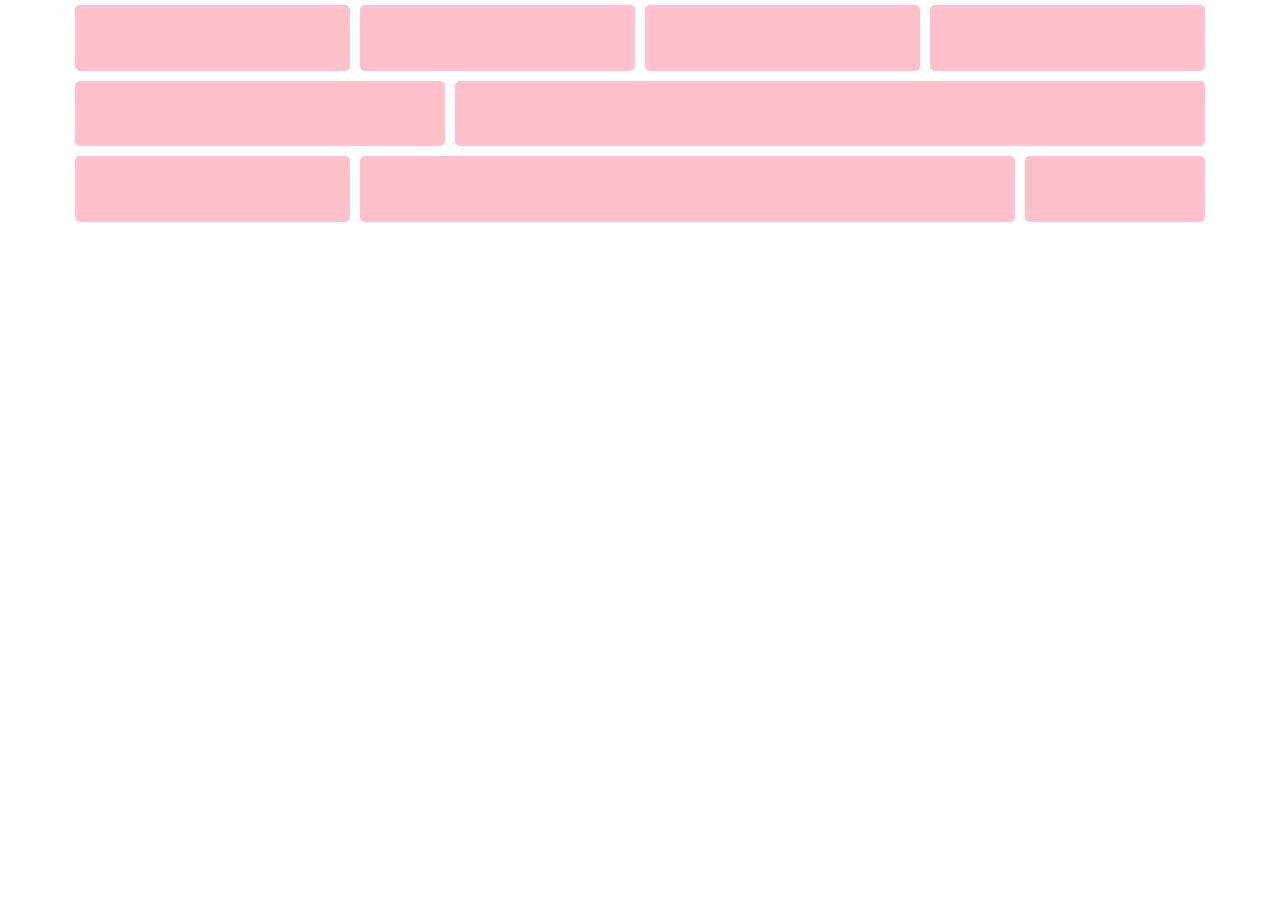
<file: exoBootstrap1/index.html>
<!DOCTYPE html>
<html>
<head>
    <title></title>
    <link rel="stylesheet" type="text/css" href="css/bootstrap.min.css">
</head>
<style>
    div div div {
        background-color: pink;
        height: 2cm;
        border: solid 5px white;
        border-radius: 10px;
    }
</style>
<body>

<div class="container">
    <div class="row">
        <div class="col-md-3"></div>
        <div class="col-md-3"></div>
        <div class="col-md-3"></div>
        <div class="col-md-3"></div>
    </div>
    <div class="row">
        <div class="col-md-4"></div>
        <div class="col-md-8"></div>
    </div>
    <div class="row">
        <div class="col-md-3"></div>
        <div class="col-md-7"></div>
        <div class="col-md-2"></div>
    </div>
</div>

</body>
<script type="text/javascript" src="js/bootstrap.min.js"></script>
</html>
</file>
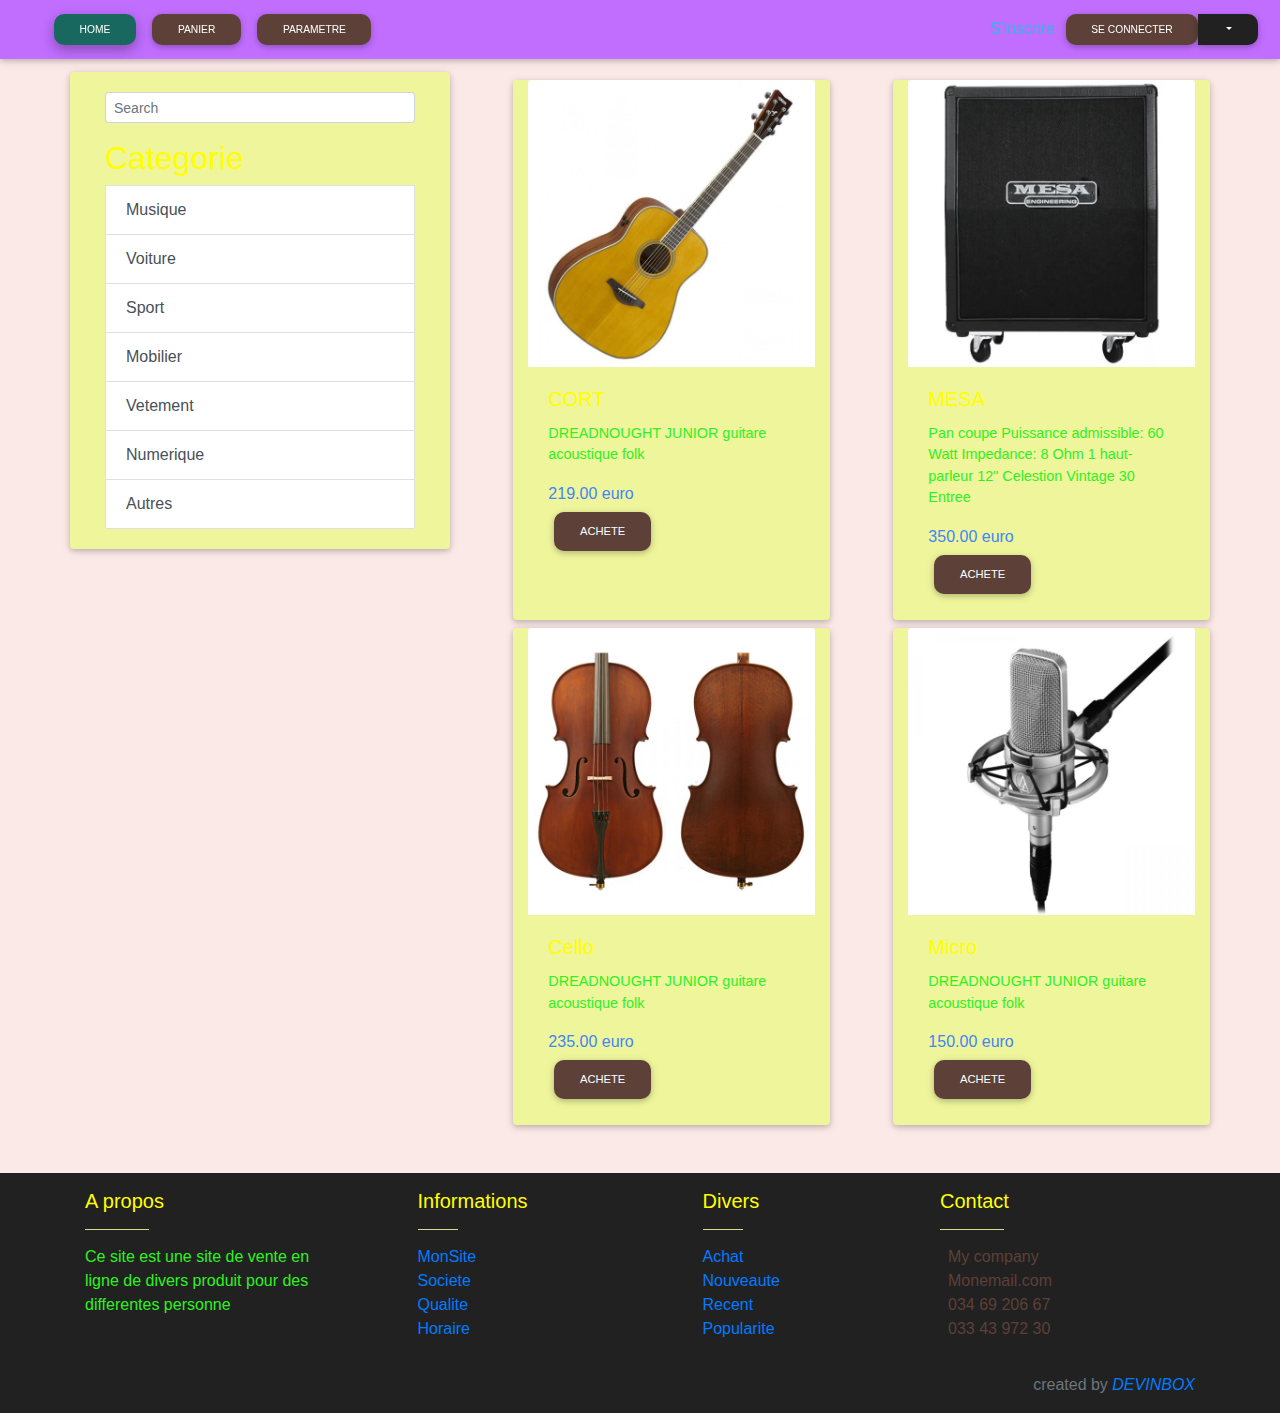
<file: exo_Site_e-comerce/front-office/index.html>
<!DOCTYPE html>
<html>
<head>
    <title>EcommerceSite</title>
    <link rel="stylesheet" type="text/css" href="css/bootstrap.min.css">
    <link rel="stylesheet" type="text/css" href="css/mdb.min.css">
    <link rel="stylesheet" type="text/css" href="css/style.css">
</head>

<body class="deep-orange lighten-5">
<div class="container">
    <header class="row mb-5">
        <nav class="navbar fixed-top white"
             style="padding-left: unset;">
            <div class="ml-5">
                <a class="btn btn-default btn-sm active" href="index.html">HOME</a>
                <a class="btn btn-default btn-sm" href="panier.html">Panier</a>
                <a class="btn btn-default btn-sm" href="parametre.html">Parametre</a>
            </div>
            <div class="ml-auto">
                <a class="text-info" href="inscription.html">S'inscrire</a>
                <div class="btn-group">
                    <a href="login.html">
                        <button type="button" class="btn btn-info btn-sm">Se connecter</button>
                    </a>
                    <button type="button" class="btn btn-dark btn-sm dropdown-toggle" data-toggle="dropdown"
                            aria-haspopup="true"
                            aria-expanded="false">
                        <span class="sr-only">Toggle Dropdown</span>
                    </button>
                    <div class="dropdown-menu">
                        <a class="dropdown-item" href="#">Mot de passe</a>
                    </div>
                </div>
            </div>
        </nav>
    </header>
    <div class="row mt-5">
        <div class="col-lg-4 mt-4 card h-100">
            <div class="card-body">
                <form class="form-inline">
                    <i class="fas fa-search" aria-hidden="true"></i>
                    <input class="form-control form-control-sm  w-100" type="text" placeholder="Search"
                           aria-label="Recherche">
                </form>
                <div class="list-group mt-3">
                    <h2>Categorie</h2>
                    <a href="#" class="list-group-item list-group-item-action">Musique</a>
                    <a href="#" class="list-group-item list-group-item-action">Voiture</a>
                    <a href="#" class="list-group-item list-group-item-action">Sport</a>
                    <a href="#" class="list-group-item list-group-item-action">Mobilier</a>
                    <a href="#" class="list-group-item list-group-item-action">Vetement</a>
                    <a href="#" class="list-group-item list-group-item-action">Numerique</a>
                    <a href="#" class="list-group-item list-group-item-action">Autres</a>
                </div>
            </div>
        </div>
        <div class="col-lg-8 mt-4">
            <div class="row">
                <div class="card ml-1 mt-2 ml-auto col-lg-5" style="width: 18rem;">
                    <img class="card-img-top" src="img/acoustic.jpg" alt="Card image cap">
                    <div class="card-body">
                        <h5 class="card-title">CORT</h5>
                        <p class="card-text">DREADNOUGHT JUNIOR guitare acoustique folk</p>
                        <div class="text-primary"><span>219.00 euro</span></div>
                        <a href="#" class="btn btn-success btn-md">Achete</a>
                    </div>
                </div>
                <div class="card ml-1 mt-2 ml-auto col-lg-5" style="width: 18rem;">
                    <img class="card-img-top" src="img/boogie.jpg" alt="Card image cap">
                    <div class="card-body">
                        <h5 class="card-title">MESA</h5>
                        <p class="card-text"> Pan coupe Puissance admissible: 60 Watt Impedance: 8 Ohm 1 haut-parleur
                            12" Celestion Vintage 30 Entree</p>
                        <div class="text-primary"><span>350.00 euro</span></div>
                        <a href="#" class="btn btn-success btn-md">Achete</a>
                    </div>
                </div>
                <div class="card ml-1 mt-2 ml-auto col-lg-5" style="width: 18rem;">
                    <img class="card-img-top" src="img/cello.jpg" alt="Card image cap">
                    <div class="card-body">
                        <h5 class="card-title">Cello</h5>
                        <p class="card-text">DREADNOUGHT JUNIOR guitare acoustique folk</p>
                        <div class="text-primary"><span>235.00 euro</span></div>
                        <a href="#" class="btn btn-success btn-md">Achete</a>
                    </div>
                </div>
                <div class="card ml-1 mt-2 ml-auto col-lg-5" style="width: 18rem;">
                    <img class="card-img-top" src="img/micro.jpg" alt="Card image cap">
                    <div class="card-body">
                        <h5 class="card-title">Micro</h5>
                        <p class="card-text">DREADNOUGHT JUNIOR guitare acoustique folk</p>
                        <div class="text-primary"><span>150.00 euro</span></div>
                        <a href="#" class="btn btn-success btn-md">Achete</a>
                    </div>
                </div>
            </div>

        </div>
    </div>
</div>
<div class="container-fluid text-light mt-5">
    <footer class="row bg-dark">
        <div class="container mt-3">
            <div class="row">
                <div class="col-xl-3">
                    <h5>A propos</h5>
                    <hr class="bg-white mb-2 mt-0 d-inline-block mx-auto w-25">
                    <p class="mb-0">
                        Ce site est une site de vente en ligne de divers produit pour des differentes personne
                    </p>
                </div>
                <div class="col-md-2 col-lg-2 col-xl-2 mx-auto">
                    <h5>Informations</h5>
                    <hr class="bg-white mb-2 mt-0 d-inline-block mx-auto w-25">
                    <ul class="list-unstyled">
                        <li><a href="">MonSite</a></li>
                        <li><a href="">Societe</a></li>
                        <li><a href="">Qualite</a></li>
                        <li><a href="">Horaire</a></li>
                    </ul>
                </div>

                <div class="col-md-3 col-lg-2 col-xl-2 mx-auto">
                    <h5>Divers</h5>
                    <hr class="bg-white mb-2 mt-0 d-inline-block mx-auto w-25">
                    <ul class="list-unstyled">
                        <li><a href="">Achat</a></li>
                        <li><a href="">Nouveaute</a></li>
                        <li><a href="">Recent</a></li>
                        <li><a href="">Popularite</a></li>
                    </ul>
                </div>

                <div class="col-md-4 col-lg-3 col-xl-3">
                    <h5>Contact</h5>
                    <hr class="bg-white mb-2 mt-0 d-inline-block mx-auto w-25">
                    <ul class="list-unstyled">
                        <li><i class="fa fa-home mr-2"></i>My company</li>
                        <li><i class="fa fa-envelope mr-2"></i>Monemail.com</li>
                        <li><i class="fa fa-phone mr-2"></i>034 69 206 67</li>
                        <li><i class="fa fa-print mr-2"></i>033 43 972 30</li>
                    </ul>
                </div>
                <div class="col-12 copyright mt-3">
                    <p class="text-right text-muted">created <i class="fa fa-heart"></i> by <a
                            href="#"><i>DEVINBOX</i></a></p>
                </div>
            </div>
        </div>

    </footer>
</div>
</body>
<script type="text/javascript" src="js/bootstrap.min.js"></script>
<script type="text/javascript" src="js/mdb.min.js"></script>
</html>
</file>
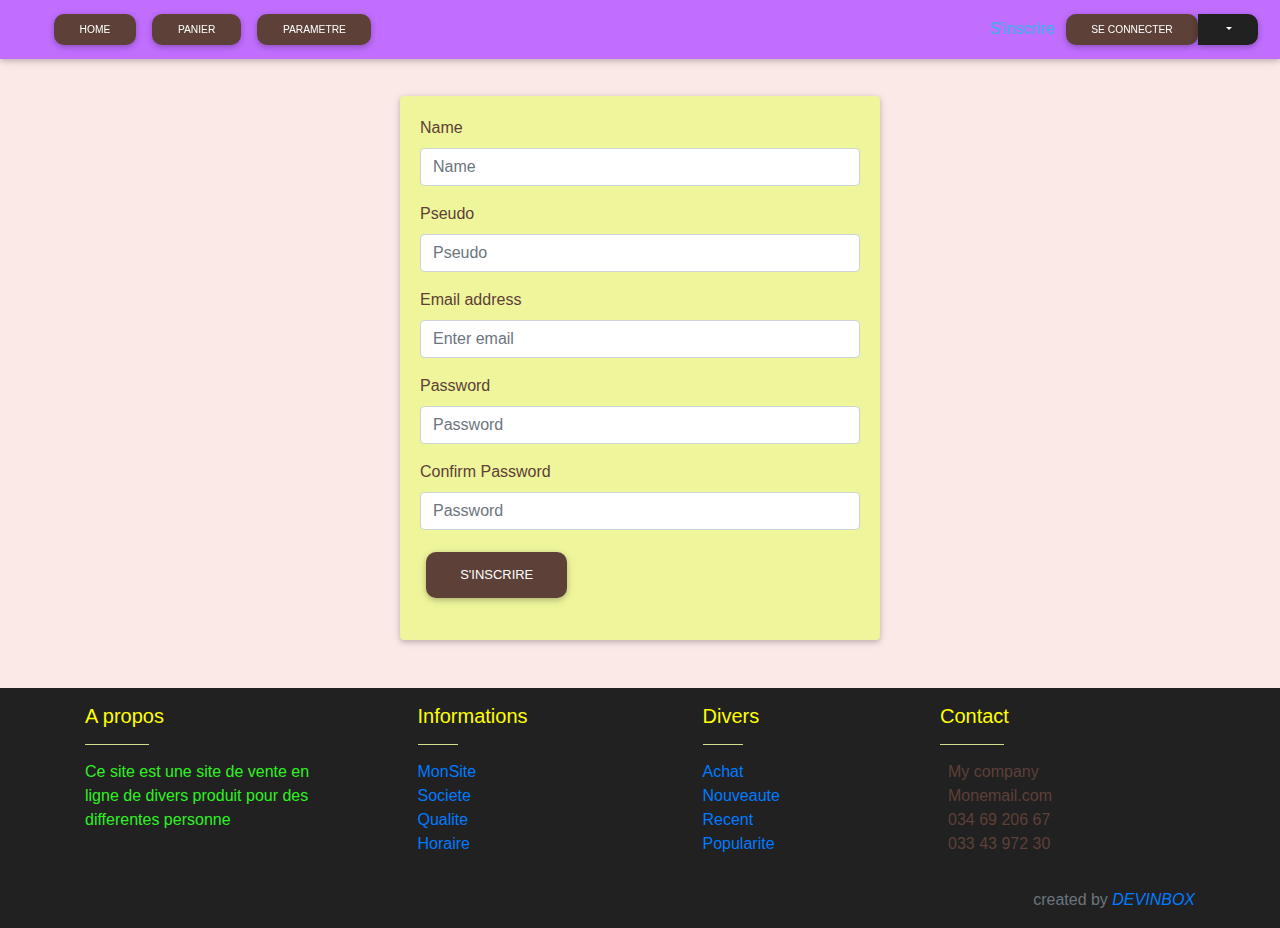
<file: exo_Site_e-comerce/front-office/inscription.html>
<!DOCTYPE html>
<html>
<head>
    <title>EcommerceSite</title>
    <link rel="stylesheet" type="text/css" href="css/bootstrap.min.css">
    <link rel="stylesheet" type="text/css" href="css/mdb.min.css">
    <link rel="stylesheet" type="text/css" href="css/style.css">
</head>

<body class="deep-orange lighten-5">
<div class="container">
    <header class="row mb-5">
        <nav class="navbar fixed-top white"
             style="padding-left: unset;">
            <div class="ml-5">
                <a class="btn btn-default btn-sm" href="index.html">HOME</a>
                <a class="btn btn-default btn-sm" href="panier.html">Panier</a>
                <a class="btn btn-default btn-sm" href="parametre.html">Parametre</a>
            </div>
            <div class="ml-auto">
                <a class="text-info" href="inscription.html">S'inscrire</a>
                <div class="btn-group">
                    <a href="login.html"><button type="button" class="btn btn-info btn-sm">Se connecter</button></a>
                    <button type="button" class="btn btn-dark btn-sm dropdown-toggle" data-toggle="dropdown"
                            aria-haspopup="true"
                            aria-expanded="false">
                        <span class="sr-only">Toggle Dropdown</span>
                    </button>
                    <div class="dropdown-menu">
                        <a class="dropdown-item" href="#">Mot de passe</a>
                    </div>
                </div>
            </div>
        </nav>
    </header>
    <div class="row mt-5">
        <div class="card mt-5 ml-auto mr-auto rgba-red-light" style="width: 30rem;">
            <div class="card-body">
                <form>
                    <div class="form-group">
                        <label for="exampleInputEmail1">Name</label>
                        <input type="email" class="form-control" id="exampleInputEmai" aria-describedby="emailHelp"
                               placeholder="Name">
                    </div>
                    <div class="form-group">
                        <label for="exampleInputEmail1">Pseudo</label>
                        <input type="email" class="form-control" id="exampleInputEmail1" aria-describedby="emailHelp"
                               placeholder="Pseudo">
                    </div>
                    <div class="form-group">
                        <label for="exampleInputEmail1">Email address</label>
                        <input type="email" class="form-control" id="exampleInputEmail1" aria-describedby="emailHelp"
                               placeholder="Enter email">
                    </div>
                    <div class="form-group">
                        <label for="exampleInputPassword1">Password</label>
                        <input type="password" class="form-control" id="exampleInputPassword1" placeholder="Password">
                    </div>
                    <div class="form-group">
                        <label for="exampleInputPassword1">Confirm Password</label>
                        <input type="password" class="form-control" id="exampleInputPassword1" placeholder="Password">
                    </div>
                    <div class="form-group">
                        <button type="submit" class="btn btn-primary">S'inscrire</button>
                    </div>
                </form>
            </div>
        </div>
    </div>
</div>
<div class="container-fluid text-light mt-5">
    <footer class="row bg-dark">
        <div class="container mt-3">
            <div class="row">
                <div class="col-xl-3">
                    <h5>A propos</h5>
                    <hr class="bg-white mb-2 mt-0 d-inline-block mx-auto w-25">
                    <p class="mb-0">
                        Ce site est une site de vente en ligne de divers produit pour des differentes personne
                    </p>
                </div>
                <div class="col-md-2 col-lg-2 col-xl-2 mx-auto">
                    <h5>Informations</h5>
                    <hr class="bg-white mb-2 mt-0 d-inline-block mx-auto w-25">
                    <ul class="list-unstyled">
                        <li><a href="">MonSite</a></li>
                        <li><a href="">Societe</a></li>
                        <li><a href="">Qualite</a></li>
                        <li><a href="">Horaire</a></li>
                    </ul>
                </div>

                <div class="col-md-3 col-lg-2 col-xl-2 mx-auto">
                    <h5>Divers</h5>
                    <hr class="bg-white mb-2 mt-0 d-inline-block mx-auto w-25">
                    <ul class="list-unstyled">
                        <li><a href="">Achat</a></li>
                        <li><a href="">Nouveaute</a></li>
                        <li><a href="">Recent</a></li>
                        <li><a href="">Popularite</a></li>
                    </ul>
                </div>

                <div class="col-md-4 col-lg-3 col-xl-3">
                    <h5>Contact</h5>
                    <hr class="bg-white mb-2 mt-0 d-inline-block mx-auto w-25">
                    <ul class="list-unstyled">
                        <li><i class="fa fa-home mr-2"></i>My company</li>
                        <li><i class="fa fa-envelope mr-2"></i>Monemail.com</li>
                        <li><i class="fa fa-phone mr-2"></i>034 69 206 67</li>
                        <li><i class="fa fa-print mr-2"></i>033 43 972 30</li>
                    </ul>
                </div>
                <div class="col-12 copyright mt-3">
                    <p class="text-right text-muted">created <i class="fa fa-heart"></i> by <a
                            href="#"><i>DEVINBOX</i></a></p>
                </div>
            </div>
        </div>

    </footer>
</div>
</body>
<script type="text/javascript" src="js/bootstrap.min.js"></script>
<script type="text/javascript" src="js/mdb.min.js"></script>
</html>
</file>
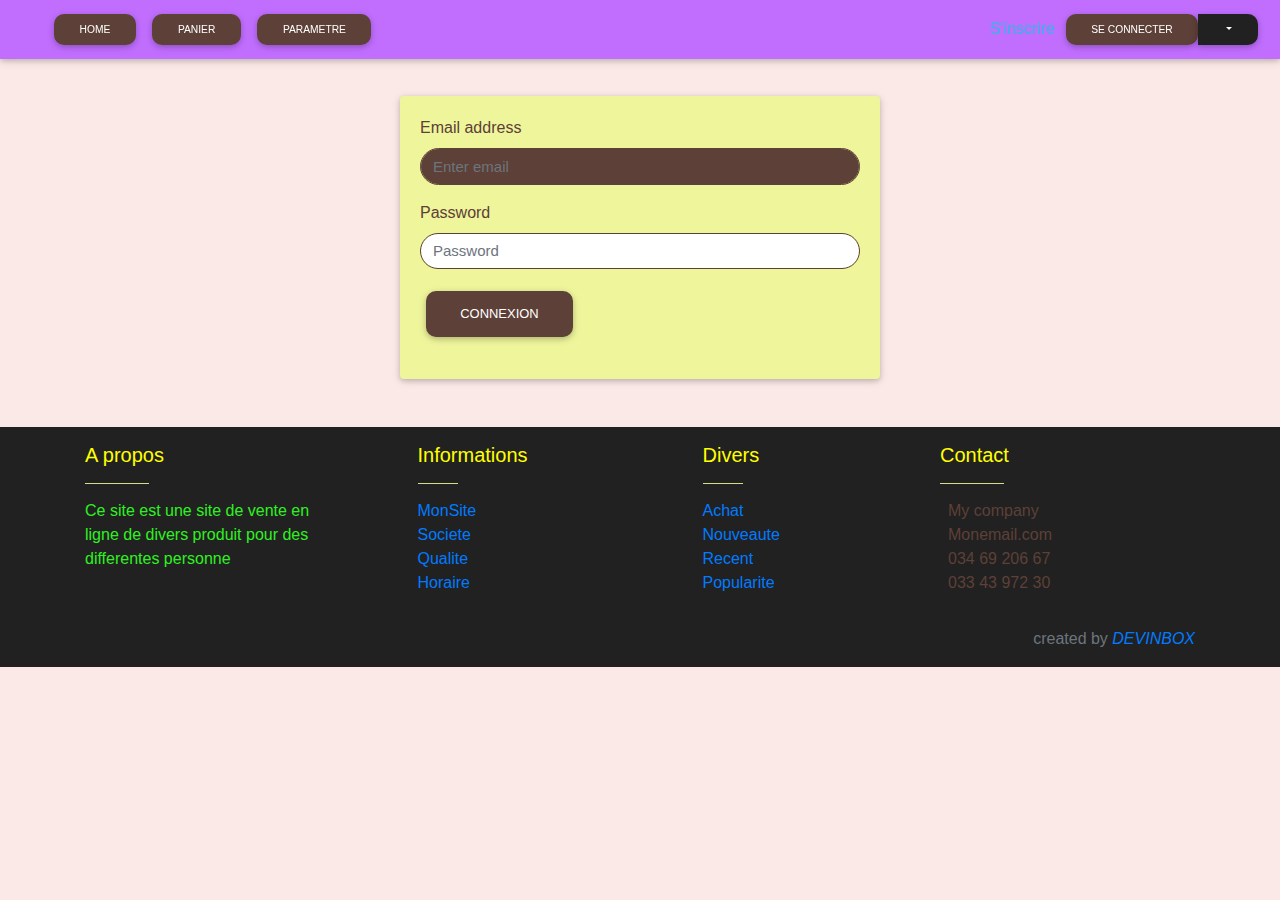
<file: exo_Site_e-comerce/front-office/login.html>
<!DOCTYPE html>
<html>
<head>
    <title>EcommerceSite</title>
    <link rel="stylesheet" type="text/css" href="css/bootstrap.min.css">
    <link rel="stylesheet" type="text/css" href="css/mdb.min.css">
    <link rel="stylesheet" type="text/css" href="css/style.css">
    <link rel="stylesheet" type="text/css" href="css/form.css">
</head>

<body class="deep-orange lighten-5">
<div class="container">
    <header class="row mb-5">
        <nav class="navbar fixed-top white"
             style="padding-left: unset;">
            <div class="ml-5">
                <a class="btn btn-default btn-sm" href="index.html">HOME</a>
                <a class="btn btn-default btn-sm" href="panier.html">Panier</a>
                <a class="btn btn-default btn-sm" href="parametre.html">Parametre</a>
            </div>
            <div class="ml-auto">
                <a class="text-info" href="inscription.html">S'inscrire</a>
                <div class="btn-group">
                    <a href="login.html">
                        <button type="button" class="btn btn-info btn-sm">Se connecter</button>
                    </a>
                    <button type="button" class="btn btn-dark btn-sm dropdown-toggle" data-toggle="dropdown"
                            aria-haspopup="true"
                            aria-expanded="false">
                        <span class="sr-only">Toggle Dropdown</span>
                    </button>
                    <div class="dropdown-menu">
                        <a class="dropdown-item" href="#">Mot de passe</a>
                    </div>
                </div>
            </div>
        </nav>
    </header>
    <div class="row mt-5">
        <div class="card mt-5 ml-auto mr-auto rgba-red-light" style="width: 30rem;">
            <div class="card-body">
                <form>
                    <div class="form-group">
                        <label for="exampleInputEmail1">Email address</label>
                        <input type="email" class="form-control input input-brown" id="exampleInputEmail1" aria-describedby="emailHelp"
                               placeholder="Enter email">
                    </div>
                    <div class="form-group">
                        <label for="exampleInputPassword1">Password</label>
                        <input type="password" class="form-control input input-beige" id="exampleInputPassword1" placeholder="Password">
                    </div>
                    <div class="form-group">
                        <button type="submit" class="btn btn-primary">Connexion</button>
                    </div>
                </form>
            </div>
        </div>
    </div>
</div>
<div class="container-fluid text-light mt-5">
    <footer class="row bg-dark">
        <div class="container mt-3">
            <div class="row">
                <div class="col-xl-3">
                    <h5>A propos</h5>
                    <hr class="bg-white mb-2 mt-0 d-inline-block mx-auto w-25">
                    <p class="mb-0">
                        Ce site est une site de vente en ligne de divers produit pour des differentes personne
                    </p>
                </div>
                <div class="col-md-2 col-lg-2 col-xl-2 mx-auto">
                    <h5>Informations</h5>
                    <hr class="bg-white mb-2 mt-0 d-inline-block mx-auto w-25">
                    <ul class="list-unstyled">
                        <li><a href="">MonSite</a></li>
                        <li><a href="">Societe</a></li>
                        <li><a href="">Qualite</a></li>
                        <li><a href="">Horaire</a></li>
                    </ul>
                </div>

                <div class="col-md-3 col-lg-2 col-xl-2 mx-auto">
                    <h5>Divers</h5>
                    <hr class="bg-white mb-2 mt-0 d-inline-block mx-auto w-25">
                    <ul class="list-unstyled">
                        <li><a href="">Achat</a></li>
                        <li><a href="">Nouveaute</a></li>
                        <li><a href="">Recent</a></li>
                        <li><a href="">Popularite</a></li>
                    </ul>
                </div>

                <div class="col-md-4 col-lg-3 col-xl-3">
                    <h5>Contact</h5>
                    <hr class="bg-white mb-2 mt-0 d-inline-block mx-auto w-25">
                    <ul class="list-unstyled">
                        <li><i class="fa fa-home mr-2"></i>My company</li>
                        <li><i class="fa fa-envelope mr-2"></i>Monemail.com</li>
                        <li><i class="fa fa-phone mr-2"></i>034 69 206 67</li>
                        <li><i class="fa fa-print mr-2"></i>033 43 972 30</li>
                    </ul>
                </div>
                <div class="col-12 copyright mt-3">
                    <p class="text-right text-muted">created <i class="fa fa-heart"></i> by <a
                            href="#"><i>DEVINBOX</i></a></p>
                </div>
            </div>
        </div>

    </footer>
</div>
</body>
<script type="text/javascript" src="js/bootstrap.min.js"></script>
<script type="text/javascript" src="js/mdb.min.js"></script>
</html>
</file>
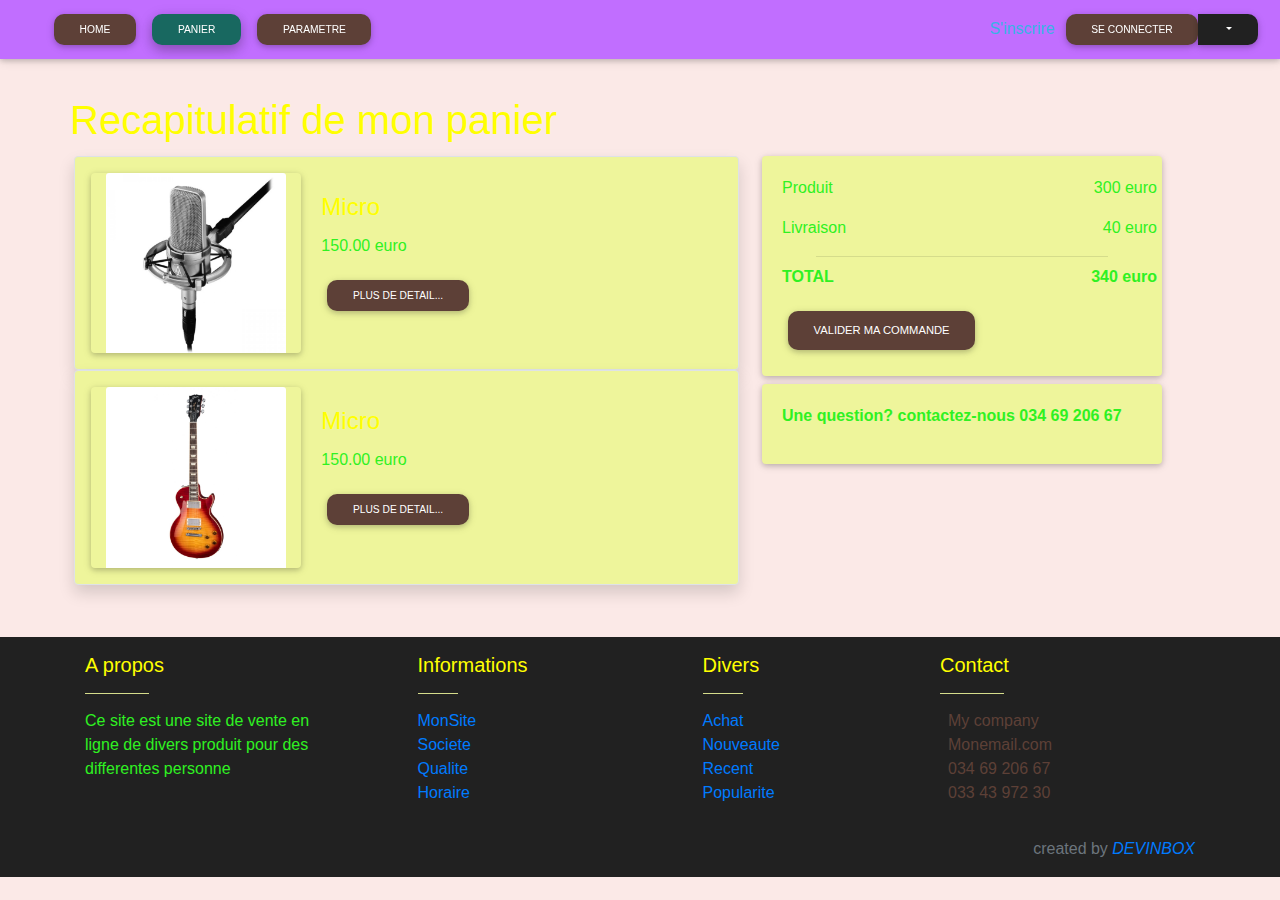
<file: exo_Site_e-comerce/front-office/panier.html>
<!DOCTYPE html>
<html>
<head>
    <title>EcommerceSite</title>
    <link rel="stylesheet" type="text/css" href="css/bootstrap.min.css">
    <link rel="stylesheet" type="text/css" href="css/mdb.min.css">
    <link rel="stylesheet" type="text/css" href="css/style.css">
</head>

<body class="deep-orange lighten-5">
<div class="container">
    <header class="row mb-5">
        <nav class="navbar fixed-top white"
             style="padding-left: unset;">
            <div class="ml-5">
                <a class="btn btn-default btn-sm" href="index.html">HOME</a>
                <a class="btn btn-default btn-sm active" href="panier.html">Panier</a>
                <a class="btn btn-default btn-sm" href="parametre.html">Parametre</a>
            </div>
            <div class="ml-auto">
                <a class="text-info" href="inscription.html">S'inscrire</a>
                <div class="btn-group">
                    <a href="login.html">
                        <button type="button" class="btn btn-info btn-sm">Se connecter</button>
                    </a>
                    <button type="button" class="btn btn-dark btn-sm dropdown-toggle" data-toggle="dropdown"
                            aria-haspopup="true"
                            aria-expanded="false">
                        <span class="sr-only">Toggle Dropdown</span>
                    </button>
                    <div class="dropdown-menu">
                        <a class="dropdown-item" href="#">Mot de passe</a>
                    </div>
                </div>
            </div>
        </nav>
    </header>
    <div class="row">
        <h1 class="mt-5 text-center">Recapitulatif de mon panier</h1>
    </div>
    <div class="row">
        <div class="col-xl-7 m-1">
            <div class="row border shadow p-3 bg-white rounded">
                <div class="card col-lg-4 h-100">
                    <img class="card-img-top" src="img/micro.jpg" alt="Card image">
                </div>
                <div class="card-body col-lg-6">
                    <h4 class="card-title">Micro</h4>
                    <p class="card-text">150.00 euro</p>
                    <button type="button" class="btn btn-info btn-sm">Plus de detail...</button>
                </div>
            </div>
            <div class="row border shadow p-3 bg-white rounded">
                <div class="card col-lg-4 h-100">
                    <img class="card-img-top" src="img/gibson.jpg" alt="Card image">
                </div>
                <div class="card-body col-lg-6">
                    <h4 class="card-title">Micro</h4>
                    <p class="card-text">150.00 euro</p>
                    <button type="button" class="btn btn-info btn-sm">Plus de detail...</button>
                </div>
            </div>
        </div>
        <div class="col-xl-4 m-1">
            <div class="card" style="width: 25rem;">
                <div class="card-body">
                    <div class="row text-muted">
                        <p class=" col-xl-6 ">Produit</p><p class="  ml-auto">300 euro</p>
                        <p class=" col-xl-5 ">Livraison</p><p class="  ml-auto">40 euro</p>
                        <hr class="bg-white mb-2 mt-0 d-inline-block mx-auto w-75">
                    </div>
                    <div class="row">
                        <p class="font-weight-bold col-xl-5">TOTAL</p>
                        <p class="font-weight-bold ml-auto">340 euro</p>
                    </div>
                    <a href="#" class="btn btn-success btn-md">Valider ma commande</a>
                </div>
            </div>
            <div class="card mt-2 h-auto" style="width: 25rem;">
                <div class="card-body">
                    <p class="font-weight-bolder">Une question? contactez-nous 034 69 206 67</p>
                </div>
            </div>
        </div>
    </div>
</div>
<div class="container-fluid text-light mt-5">
    <footer class="row bg-dark">
        <div class="container mt-3">
            <div class="row">
                <div class="col-xl-3">
                    <h5>A propos</h5>
                    <hr class="bg-white mb-2 mt-0 d-inline-block mx-auto w-25">
                    <p class="mb-0">
                        Ce site est une site de vente en ligne de divers produit pour des differentes personne
                    </p>
                </div>
                <div class="col-md-2 col-lg-2 col-xl-2 mx-auto">
                    <h5>Informations</h5>
                    <hr class="bg-white mb-2 mt-0 d-inline-block mx-auto w-25">
                    <ul class="list-unstyled">
                        <li><a href="">MonSite</a></li>
                        <li><a href="">Societe</a></li>
                        <li><a href="">Qualite</a></li>
                        <li><a href="">Horaire</a></li>
                    </ul>
                </div>

                <div class="col-md-3 col-lg-2 col-xl-2 mx-auto">
                    <h5>Divers</h5>
                    <hr class="bg-white mb-2 mt-0 d-inline-block mx-auto w-25">
                    <ul class="list-unstyled">
                        <li><a href="">Achat</a></li>
                        <li><a href="">Nouveaute</a></li>
                        <li><a href="">Recent</a></li>
                        <li><a href="">Popularite</a></li>
                    </ul>
                </div>

                <div class="col-md-4 col-lg-3 col-xl-3">
                    <h5>Contact</h5>
                    <hr class="bg-white mb-2 mt-0 d-inline-block mx-auto w-25">
                    <ul class="list-unstyled">
                        <li><i class="fa fa-home mr-2"></i>My company</li>
                        <li><i class="fa fa-envelope mr-2"></i>Monemail.com</li>
                        <li><i class="fa fa-phone mr-2"></i>034 69 206 67</li>
                        <li><i class="fa fa-print mr-2"></i>033 43 972 30</li>
                    </ul>
                </div>
                <div class="col-12 copyright mt-3">
                    <p class="text-right text-muted">created <i class="fa fa-heart"></i> by <a
                            href="#"><i>DEVINBOX</i></a></p>
                </div>
            </div>
        </div>

    </footer>
</div>
</body>
<script type="text/javascript" src="js/bootstrap.min.js"></script>
<script type="text/javascript" src="js/mdb.min.js"></script>
</html>
</file>
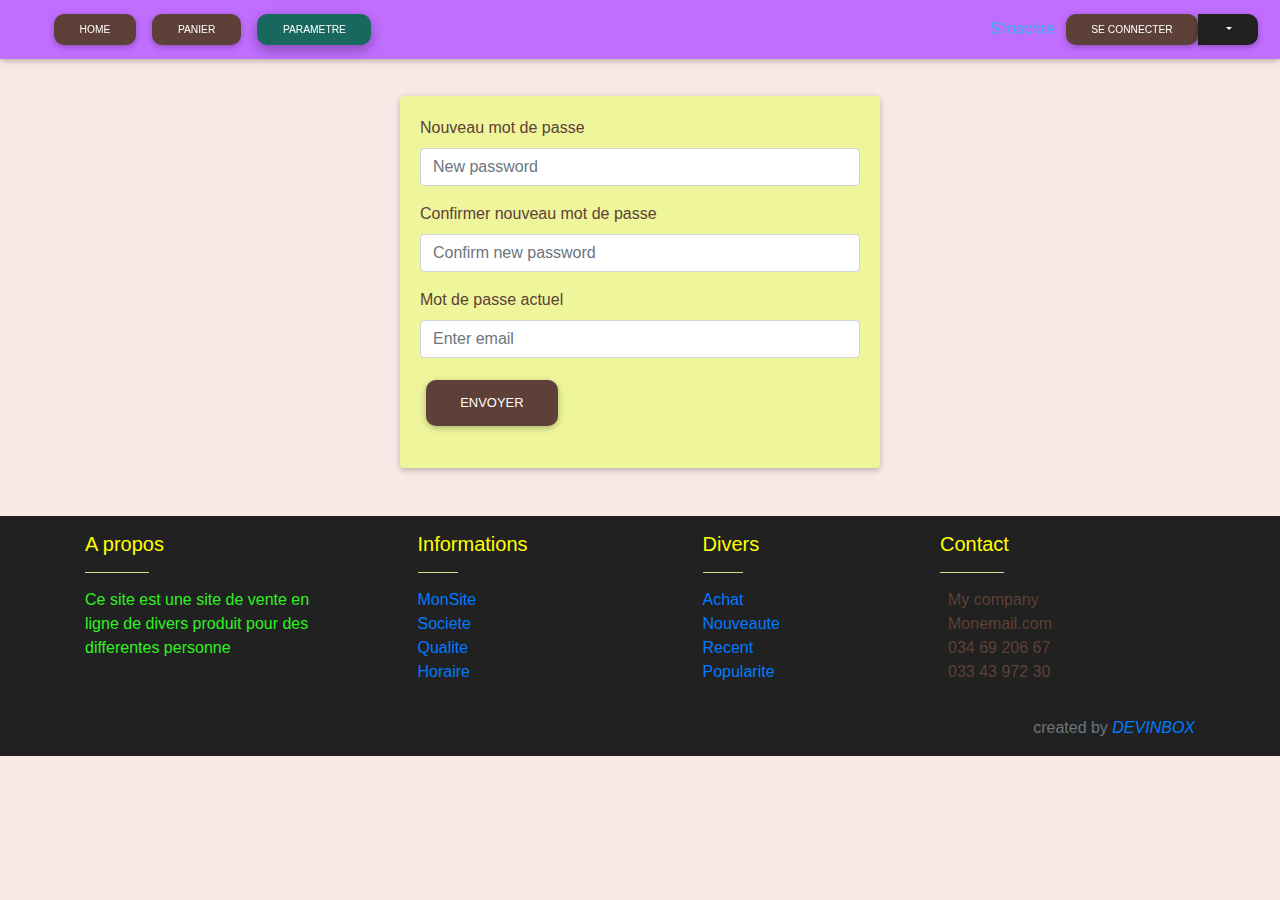
<file: exo_Site_e-comerce/front-office/parametre.html>
<!DOCTYPE html>
<html>
<head>
    <title>EcommerceSite</title>
    <link rel="stylesheet" type="text/css" href="css/bootstrap.min.css">
    <link rel="stylesheet" type="text/css" href="css/mdb.min.css">
    <link rel="stylesheet" type="text/css" href="css/style.css">
</head>

<body class="deep-orange lighten-5">
<div class="container">
    <header class="row mb-5">
        <nav class="navbar fixed-top white"
             style="padding-left: unset;">
            <div class="ml-5">
                <a class="btn btn-default btn-sm" href="index.html">HOME</a>
                <a class="btn btn-default btn-sm" href="panier.html">Panier</a>
                <a class="btn btn-default btn-sm active" href="parametre.html">Parametre</a>
            </div>
            <div class="ml-auto">
                <a class="text-info" href="inscription.html">S'inscrire</a>
                <div class="btn-group">
                    <a href="login.html"><button type="button" class="btn btn-info btn-sm">Se connecter</button></a>
                    <button type="button" class="btn btn-dark btn-sm dropdown-toggle" data-toggle="dropdown"
                            aria-haspopup="true"
                            aria-expanded="false">
                        <span class="sr-only">Toggle Dropdown</span>
                    </button>
                    <div class="dropdown-menu">
                        <a class="dropdown-item" href="#">Mot de passe</a>
                    </div>
                </div>
            </div>
        </nav>
    </header>
    <div class="row mt-5">
        <div class="card mt-5 ml-auto mr-auto rgba-red-light" style="width: 30rem;">
            <div class="card-body">
                <form>
                    <div class="form-group">
                        <label >Nouveau mot de passe</label>
                        <input type="email" class="form-control" id="exampleInputEmai" aria-describedby="emailHelp"
                               placeholder="New password">
                    </div>
                    <div class="form-group">
                        <label >Confirmer nouveau mot de passe</label>
                        <input type="email" class="form-control"
                               placeholder="Confirm new password">
                    </div>
                    <div class="form-group">
                        <label>Mot de passe actuel</label>
                        <input type="email" class="form-control" aria-describedby="emailHelp"
                               placeholder="Enter email">
                    </div>
                    <div class="form-group">
                        <button type="submit" class="btn btn-primary">Envoyer</button>
                    </div>
                </form>
            </div>
        </div>
    </div>
</div>
<div class="container-fluid text-light mt-5">
    <footer class="row bg-dark">
        <div class="container mt-3">
            <div class="row">
                <div class="col-xl-3">
                    <h5>A propos</h5>
                    <hr class="bg-white mb-2 mt-0 d-inline-block mx-auto w-25">
                    <p class="mb-0">
                        Ce site est une site de vente en ligne de divers produit pour des differentes personne
                    </p>
                </div>
                <div class="col-md-2 col-lg-2 col-xl-2 mx-auto">
                    <h5>Informations</h5>
                    <hr class="bg-white mb-2 mt-0 d-inline-block mx-auto w-25">
                    <ul class="list-unstyled">
                        <li><a href="">MonSite</a></li>
                        <li><a href="">Societe</a></li>
                        <li><a href="">Qualite</a></li>
                        <li><a href="">Horaire</a></li>
                    </ul>
                </div>

                <div class="col-md-3 col-lg-2 col-xl-2 mx-auto">
                    <h5>Divers</h5>
                    <hr class="bg-white mb-2 mt-0 d-inline-block mx-auto w-25">
                    <ul class="list-unstyled">
                        <li><a href="">Achat</a></li>
                        <li><a href="">Nouveaute</a></li>
                        <li><a href="">Recent</a></li>
                        <li><a href="">Popularite</a></li>
                    </ul>
                </div>

                <div class="col-md-4 col-lg-3 col-xl-3">
                    <h5>Contact</h5>
                    <hr class="bg-white mb-2 mt-0 d-inline-block mx-auto w-25">
                    <ul class="list-unstyled">
                        <li><i class="fa fa-home mr-2"></i>My company</li>
                        <li><i class="fa fa-envelope mr-2"></i>Monemail.com</li>
                        <li><i class="fa fa-phone mr-2"></i>034 69 206 67</li>
                        <li><i class="fa fa-print mr-2"></i>033 43 972 30</li>
                    </ul>
                </div>
                <div class="col-12 copyright mt-3">
                    <p class="text-right text-muted">created <i class="fa fa-heart"></i> by <a
                            href="#"><i>DEVINBOX</i></a></p>
                </div>
            </div>
        </div>

    </footer>
</div>
</body>
<script type="text/javascript" src="js/bootstrap.min.js"></script>
<script type="text/javascript" src="js/mdb.min.js"></script>
</html>
</file>
<file: exo_Site_e-comerce/front-office/css/style.css>
.btn-default:active {
  background-color: yellow !important;
}

.btn-default:hover, .btn-info:hover {
  background-color: #c16eff !important;
}

.btn-success:hover {
  background-color: red !important;
}

.btn {
  background-color: #5d4037 !important;
  border-radius: 10px;
}

.btn:hover {
  background-color: #2ff122 !important;
  border-radius: 10px;
}

.navbar {
  background-color: #c16eff !important;
}

div.card {
  background-color: #eef59b !important;
}

.bg-white {
  background-color: #eef59b !important;
}

h1, h2, h3, h4, h5 {
  color: yellow !important;
}

p {
  color: #2ff122 !important;
}

label {
  color: #5d4037 !important;
}

li {
  color: #5d4037 !important;
}

li:hover {
  color: #0b51c5 !important;
}

a.text-info:hover {
  color: red !important;
}

.btn-dark.dropdown-toggle:hover {
  background-color: #eef59b !important;
}

/*# sourceMappingURL=style.css.map */
</file>
<file: exo_Site_e-comerce/front-office/css/form.css>
.input-brown {
  background-color: #5d4037 !important;
}

.input {
  font-size: 15px !important;
  border: solid 1px #5d4037 !important;
  border-radius: 20px !important;
  color: wheat !important;
  transition: 0.5s;
}

.input:hover {
  background-color: beige !important;
  font-size: 17px !important;
  border: solid 1px #5d4037 !important;
  color: black !important;
}

/*# sourceMappingURL=form.css.map */
</file>
